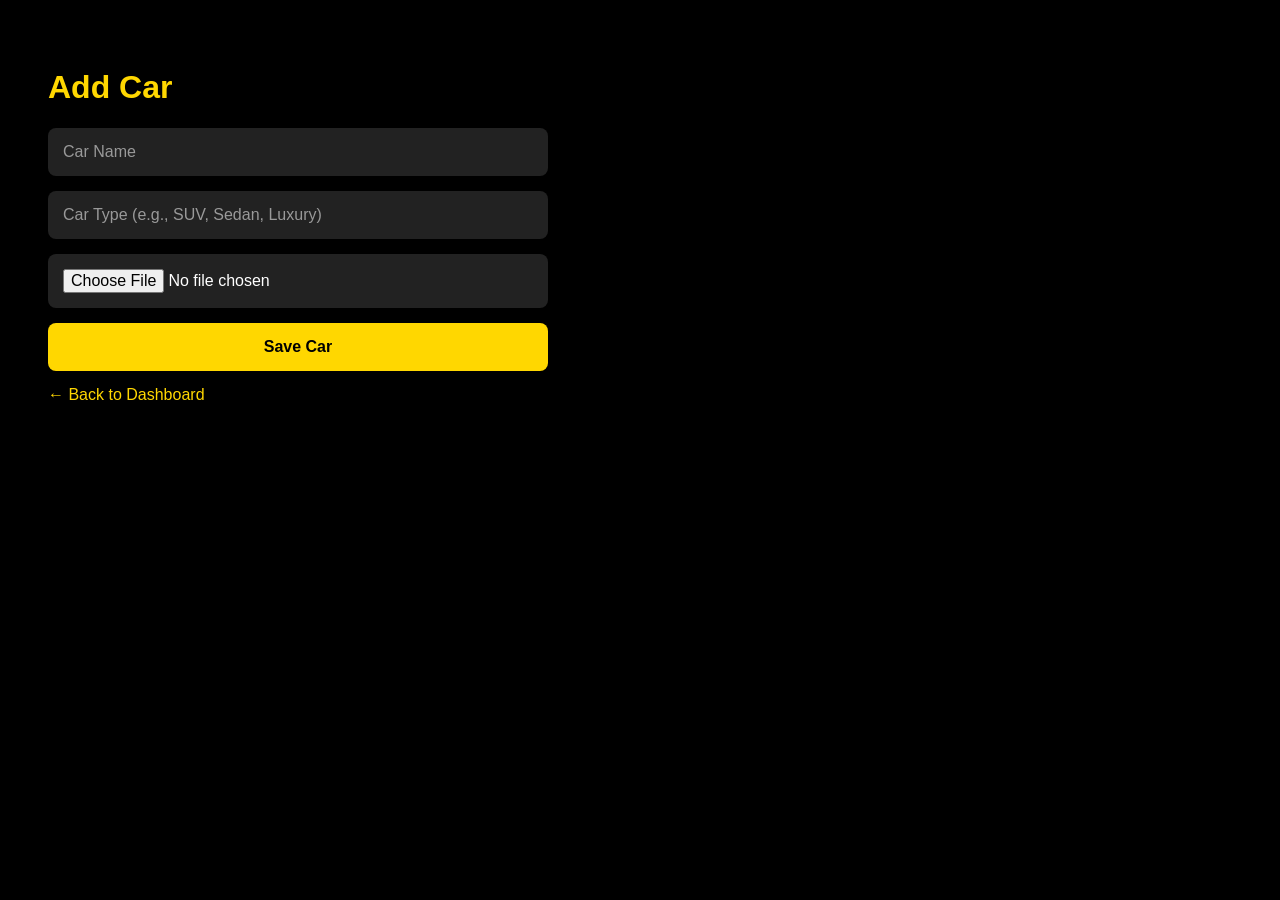
<file: taxi booking/templates/add_car.html>
<!-- templates/add_car.html -->

<!DOCTYPE html>
<html>

<head>
    <title>Add Car</title>
    <style>
        body {
            background: black;
            color: white;
            font-family: Arial;
            padding: 40px;
        }
        
        h1 {
            color: gold;
        }
        
        form {
            display: flex;
            flex-direction: column;
            max-width: 500px;
        }
        
        input, button {
            padding: 15px;
            margin-bottom: 15px;
            border: none;
            border-radius: 8px;
            font-size: 16px;
        }
        
        input {
            background: #222;
            color: white;
        }
        
        input::placeholder {
            color: #999;
        }
        
        button {
            background: gold;
            color: black;
            font-weight: bold;
            cursor: pointer;
            transition: 0.3s;
        }
        
        button:hover {
            transform: scale(1.05);
            box-shadow: 0 0 20px rgba(255, 215, 0, 0.5);
        }
        
        a {
            color: gold;
            text-decoration: none;
            margin-top: 20px;
        }
    </style>
</head>

<body>

    <h1>Add Car</h1>
    
    <form method="POST" enctype="multipart/form-data">

        <input
            type="text"
            name="name"
            placeholder="Car Name"
            required>

        <input
            type="text"
            name="type"
            placeholder="Car Type (e.g., SUV, Sedan, Luxury)"
            required>

        <input
            type="file"
            name="image"
            accept="image/*"
            required>

        <button type="submit">
            Save Car
        </button>

    </form>
    
    <a href="/admin">← Back to Dashboard</a>

</body>

</html>
</file>
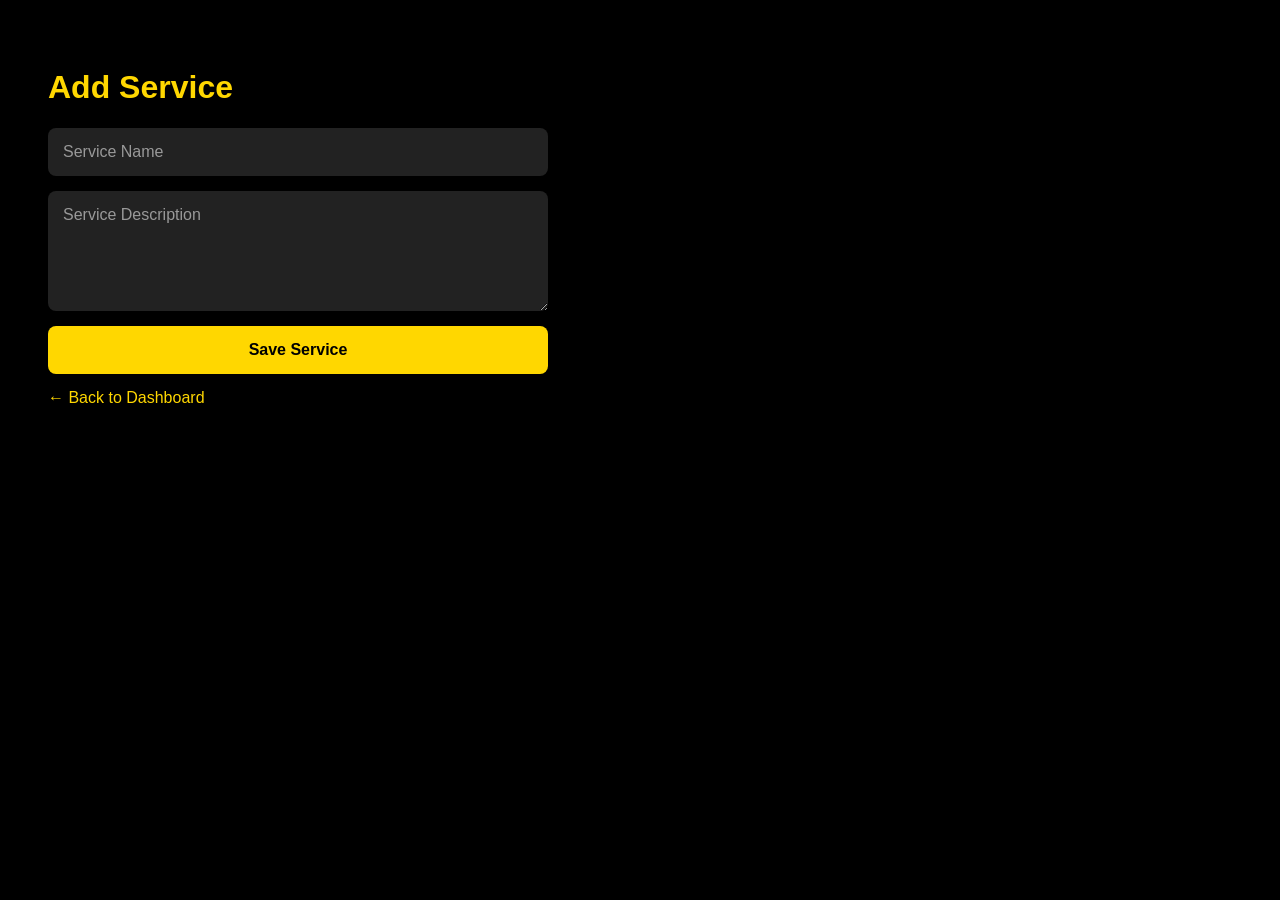
<file: taxi booking/templates/add_service.html>
<!DOCTYPE html>
<html>

<head>
    <title>Add Service</title>
    <style>
        body {
            background: black;
            color: white;
            font-family: Arial;
            padding: 40px;
        }
        
        h1 {
            color: gold;
        }
        
        form {
            display: flex;
            flex-direction: column;
            max-width: 500px;
        }
        
        input, textarea, button {
            padding: 15px;
            margin-bottom: 15px;
            border: none;
            border-radius: 8px;
            font-size: 16px;
            font-family: Arial;
        }
        
        input, textarea {
            background: #222;
            color: white;
        }
        
        input::placeholder, textarea::placeholder {
            color: #999;
        }
        
        button {
            background: gold;
            color: black;
            font-weight: bold;
            cursor: pointer;
            transition: 0.3s;
        }
        
        button:hover {
            transform: scale(1.05);
            box-shadow: 0 0 20px rgba(255, 215, 0, 0.5);
        }
        
        a {
            color: gold;
            text-decoration: none;
            margin-top: 20px;
        }
    </style>
</head>

<body>

    <h1>Add Service</h1>

    <form method="POST">

        <input
            type="text"
            name="title"
            placeholder="Service Name"
            required>

        <textarea
            name="description"
            placeholder="Service Description"
            rows="5"
            required></textarea>

        <button type="submit">
            Save Service
        </button>

    </form>
    
    <a href="/admin">← Back to Dashboard</a>

</body>

</html>
</file>
